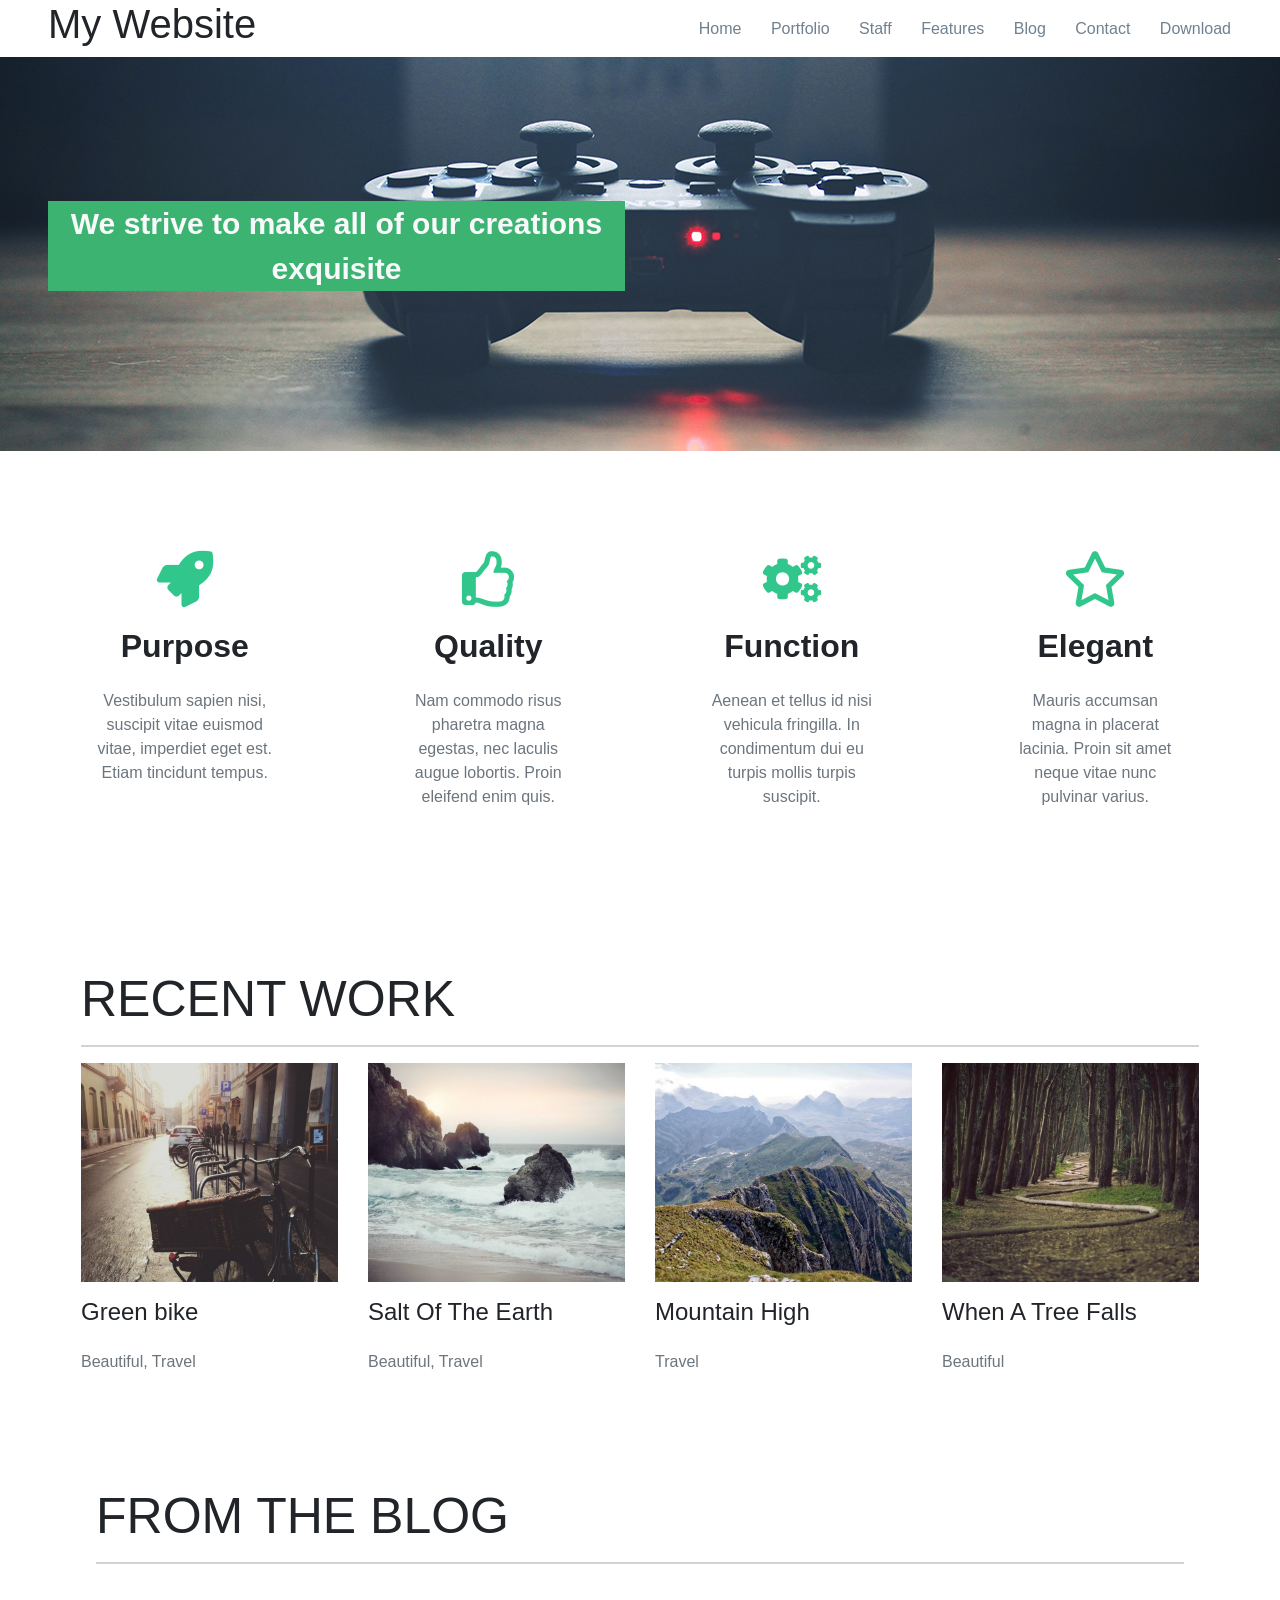
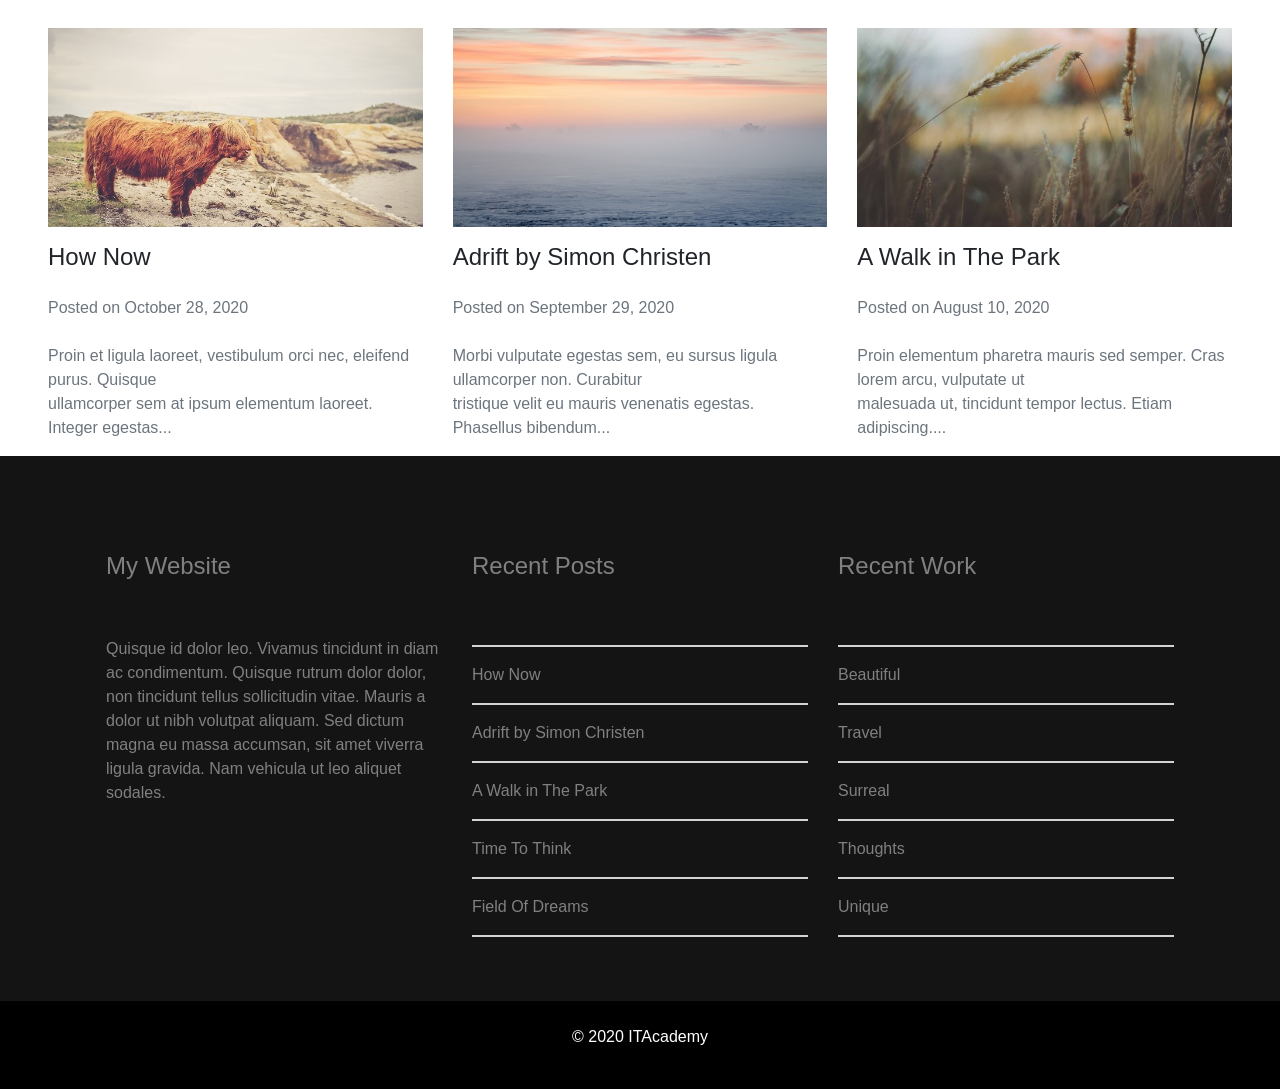
<file: 01-Assignment/index.html>
<!DOCTYPE html>
<html lang="en">
<head>
    <meta charset="UTF-8">
    <meta name="viewport" content="width=device-width, initial-scale=1.0">
    <title>My Website</title>
    <link rel="stylesheet" href="css/bootstrap.min.css">
    <link rel="stylesheet" href="css/style.css">
</head>
<body>
    <header id="header">
        <div class="row px-5">
            <div class="col-4">
                <h1 class="h1 vw-100">My Website</h1>
        </div>
    <div class="d-none d-xl-block col-8 text-right p-3">
    <a class="text-decoration-none" href="#">Home</a>
    <a class="text-decoration-none" href="#">Portfolio</a>
    <a class="text-decoration-none" href="#">Staff</a>
    <a class="text-decoration-none" href="#">Features</a>
    <a class="text-decoration-none" href="#">Blog</a>
    <a class="text-decoration-none" href="#">Contact</a>
    <a class="text-decoration-none" href="#">Download</a>
    </div>
    <div class="d-xl-none col-8 text-right p-3">
        <img id="menu-icon" class="img-fluid" src="imgs/menu.png" alt="menu"><strong>Menu</strong>
    </div>
        </div>
    </header>

    <section id="hero-section">
        <div class="container-fluid py-5 px-5">
            <div class="row py-5">
            
                <div class="col-sm-12 col-md-10 col-xl-6 text-light py-5">
                    <p>We strive to make all of our creations exquisite</p>
                </div>
            </div>
        </div>
    </section>

    <section id="info-section" class="py-5 px-5">
        <div class="row py-5">
        <div class="col-xl-3 text-center">
            <img class="img-fluid" src="imgs/icon-1.png" alt="icon-1">
            <h2 class="py-3 font-weight-bold">Purpose</h2>
            <p class="text-muted mx-5">Vestibulum sapien nisi, suscipit vitae euismod vitae, imperdiet eget est. Etiam tincidunt tempus.</p>
        </div>
        <div class="col-xl-3 text-center">
            <img class="img-fluid" src="imgs/icon-2.png" alt="icon-2">
            <h2 class= "py-3 py-3 font-weight-bold">Quality</h2>
            <p class="text-muted mx-5"> Nam commodo risus pharetra magna egestas, nec laculis augue lobortis. Proin eleifend enim quis.</p>
        </div>
        <div class="col-xl-3 text-center">
            <img class="img-fluid" src="imgs/icon-3.png" alt="icon-3">
            <h2 class="py-3 font-weight-bold">Function</h2>
            <p class="text-muted mx-5">Aenean et tellus id nisi vehicula fringilla. In condimentum dui eu turpis mollis turpis suscipit.</p>
        </div>
        <div class="col-xl-3 text-center">
            <img class="img-fluid" src="imgs/icon-4.png" alt="icon-4">
            <h2 class="py-3 font-weight-bold">Elegant</h2>
            <p class="text-muted mx-5">Mauris accumsan magna in placerat lacinia. Proin sit amet neque vitae nunc pulvinar varius.</p>
        </div>
        </div>
    </section>
    <section id="recent-work">
    <div class="row py-5 px-5">
        <div class="col-12 px-5">
            <h1>RECENT WORK<hr></h1>
        </div>
<div class="row px-5">
    <div class="col-md-6 col-xl-3">
        <img class="img-fluid" src="imgs/bike-400x340.jpg" alt="green bike">
        <h4 class="py-3">Green bike</h4>
        <p class="text-muted">Beautiful, Travel</p>
    </div>
    <div class="col-md-6 col-xl-3">
        <img class="img-fluid" src="imgs/surf-400x340.jpg" alt="surf">
        <h4 class="py-3">Salt Of The Earth</h4>
        <p class="text-muted">Beautiful, Travel</p>
    </div>
    <div class="col-md-6 col-xl-3">
        <img class="img-fluid" src="imgs/hills-400x340.jpg" alt="hills">
        <h4 class="py-3">Mountain High</h4>
        <p class="text-muted">Travel</p>
    </div>
    <div class="col-md-6 col-xl-3">
        <img class="img-fluid" src="imgs/path-400x340.jpg" alt="path">
        <h4 class="py-3">When A Tree Falls</h4>
        <p class="text-muted">Beautiful</p>
    </div>
    </div>
    </div>

    </section>

    <section id="from-the-blog">
        <div class="row py-5 px-5">
            <div class="col-12">
                <h1 class="px-5">FROM THE BLOG<hr></h1>
            </div>
        </div>
        <div class="row px-5 align-items-left">
            <div class="col-xl-4">
                <img class="img-fluid" src="imgs/cow-640x340.jpg">
                <h4 class="py-3">How Now</h4>
                <p class="text-muted">Posted on October 28, 2020<br><br>
                    Proin et  ligula laoreet, vestibulum orci nec, eleifend purus. Quisque<br> ullamcorper sem at 
                    ipsum elementum laoreet. Integer egestas...
                    </p>
            </div>
            <div class="col-xl-4">
                <img class="img-fluid" src="imgs/sunrise-640x340.jpg">
                <h4 class="py-3">Adrift by Simon Christen</h4>
                <p class="text-muted">Posted on September 29, 2020<br><br>
                    Morbi vulputate egestas sem, eu sursus ligula ullamcorper non. Curabitur <br>tristique velit 
                    eu mauris venenatis egestas. Phasellus bibendum...
                    </p>

                
            </div>
            <div class="col-xl-4">
                <img class="img-fluid" src="imgs/grass-640x340.jpg">
                <h4 class="py-3">A Walk in The Park</h4>
                <p class="text-muted ">Posted on August 10, 2020<br><br>
                Proin elementum pharetra mauris sed semper. Cras lorem arcu, vulputate ut<br> malesuada ut, 
                tincidunt tempor lectus. Etiam adipiscing....
    </p>
            </div>
        </div>


    </section>

    <section id="resume">
        <div class="conteiner py-5 px-5">
            <div class="row px-5">
                <div class="col-xl-4">
                <h4 class="py-5">My Website</h4>
                <p>Quisque id dolor leo. Vivamus tincidunt in diam ac condimentum. Quisque rutrum dolor dolor, non tincidunt tellus 
                    sollicitudin vitae. Mauris a dolor ut nibh volutpat aliquam.
                     Sed dictum magna eu massa accumsan, sit amet viverra ligula gravida. Nam vehicula ut leo aliquet sodales.</p>
                </div>
                <div class="col-xl-4">
                  <h4 class="py-5">Recent Posts</h4>
                  <hr>
                  <p>How Now<hr></p>
                  <p>Adrift by Simon Christen<hr></p>
                  <p>A Walk in The Park<hr></p>
                  <p>Time To Think<hr></p>
                  <p>Field Of Dreams<hr></p>  
                </div>
                <div class="col-xl-4">
                    <h4 class="py-5">Recent Work</h4>
                    <hr>
                    <p>Beautiful<hr></p>
                    <p>Travel<hr></p>
                    <p>Surreal<hr></p>
                    <p>Thoughts<hr></p>
                    <p>Unique<hr></p>
                </div>
                </div>
</div>
    </section>
    <section id="footer">
        <div class="row py-4">
            <div class="col-12">
                <p class="text-center">© 2020 ITAcademy</p>
            </div>
        </div>
    </section>

    <script src="js/jquery-3.4.1.slim.min.js"></script>
    <script src="js/bootstrap.bundle.min.js"></script>
</body>
</html>
</file>
<file: 01-Assignment/css/style.css>
#hero-section {
    background-image: url(../imgs/hero.jpg);
    width: 100%;
    height: auto;
    background-repeat: no-repeat;
    background-size: cover;
    background-position: center;
    
    
    
    
}
.container-fluid p {
    background-color: mediumseagreen;
    font-weight: bold;
    font-family: Arial, Helvetica, sans-serif;
    text-align: center;
    font-size: 30px;
    
    
}

.h1 {
    font-weight: lighter;
}

h1 {
    font-size: 50px;
    font-weight: lighter;
}

#menu-icon {
   width: 33px;
   

}
    
    
  strong {
      font-size: 22px;
      font-family: Arial, Helvetica, sans-serif;
  }


header a {
margin-left: 25px;
color: slategrey;
vertical-align: middle;

}
header a:hover {
    color: black;
}

p {
    font-family: Arial, Helvetica, sans-serif;
    align-self: center;
}
hr {
    border: 1px solid lightgrey;
    
}




#resume {
background-color: rgb(20, 20, 20);
color: gray;
padding-left: 10px;
padding-right: 10px;
}
#footer {
    background-color: black;
    color: white;
}

@media screen and (max-width: 1024px) {
    
    #hero-section p {
        
        font-size: 30px;
    }
}
@media screen and (max-width: 768px) {
    
    #hero-section p {
        
        font-size: 20px;
    }
}
@media screen and (max-width: 480px) {
    
    #hero-section p {
        
        font-size: 12px;
    }
}
</file>
